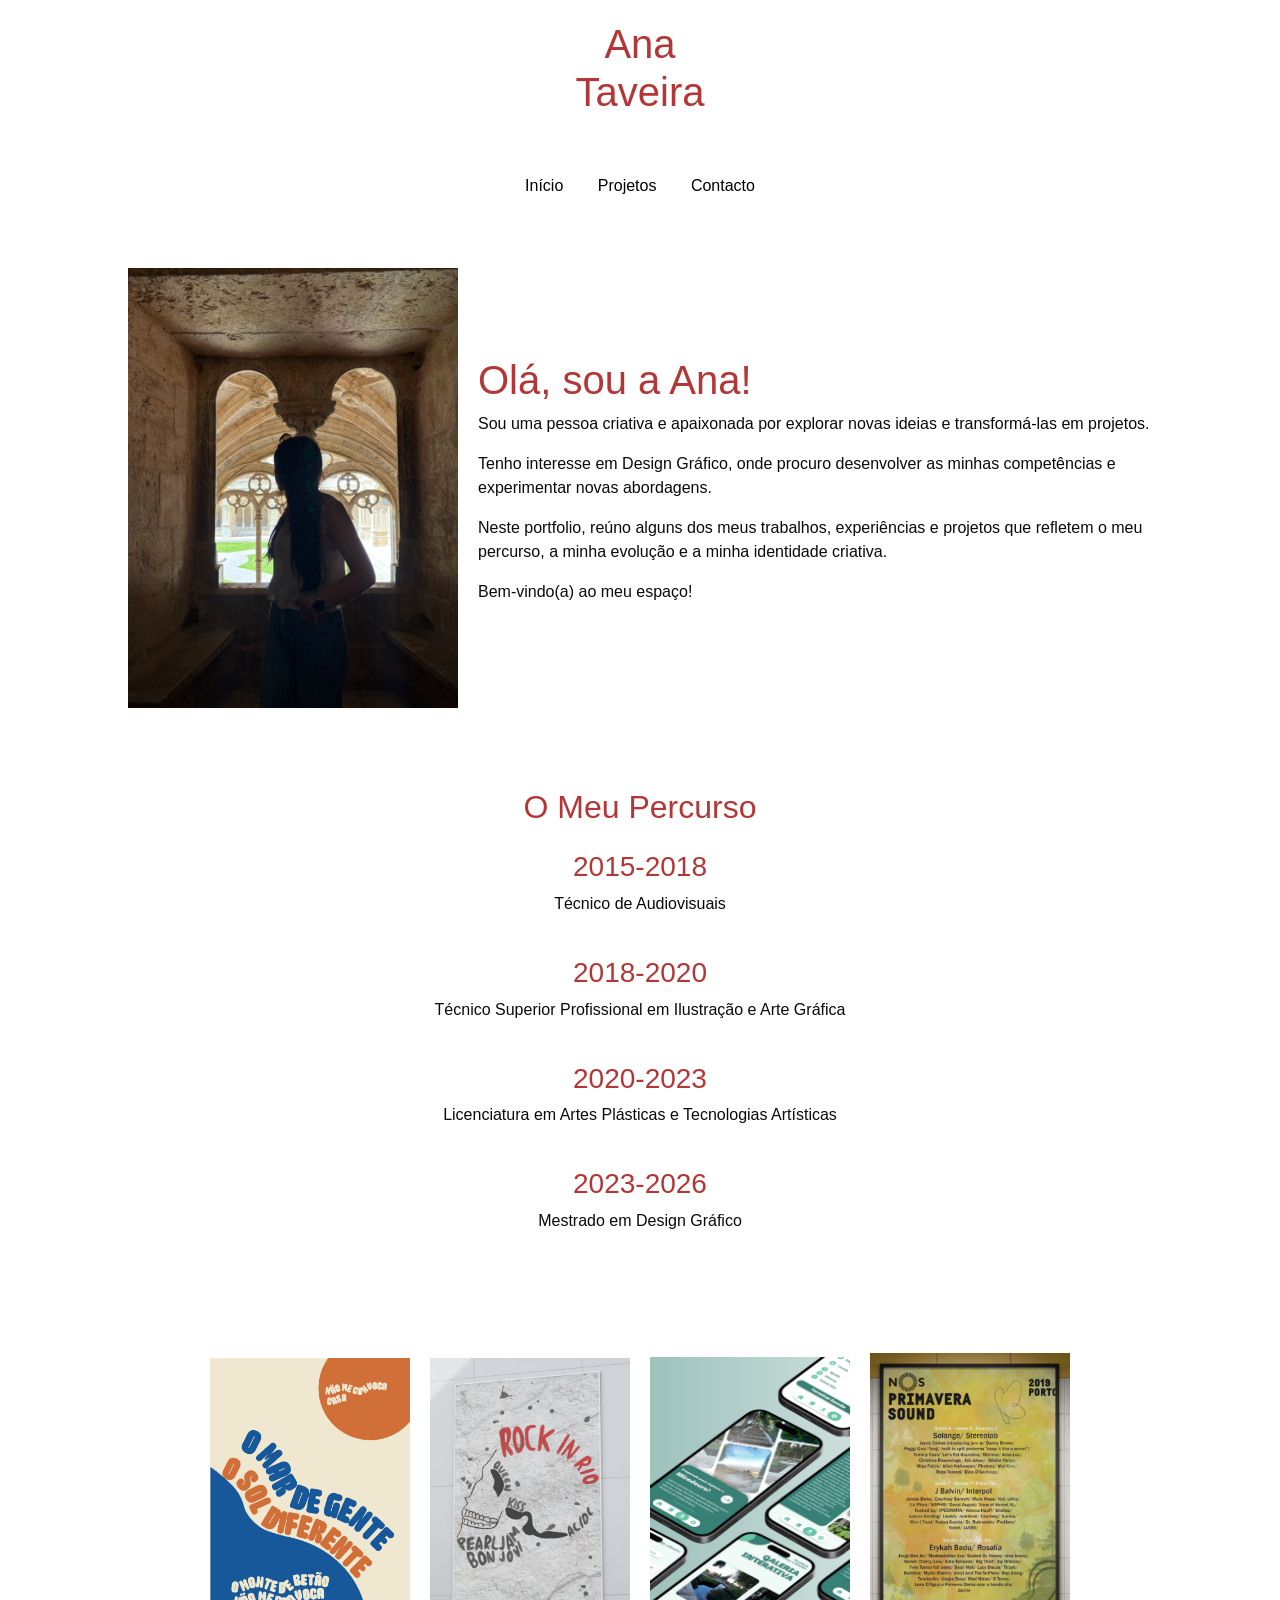
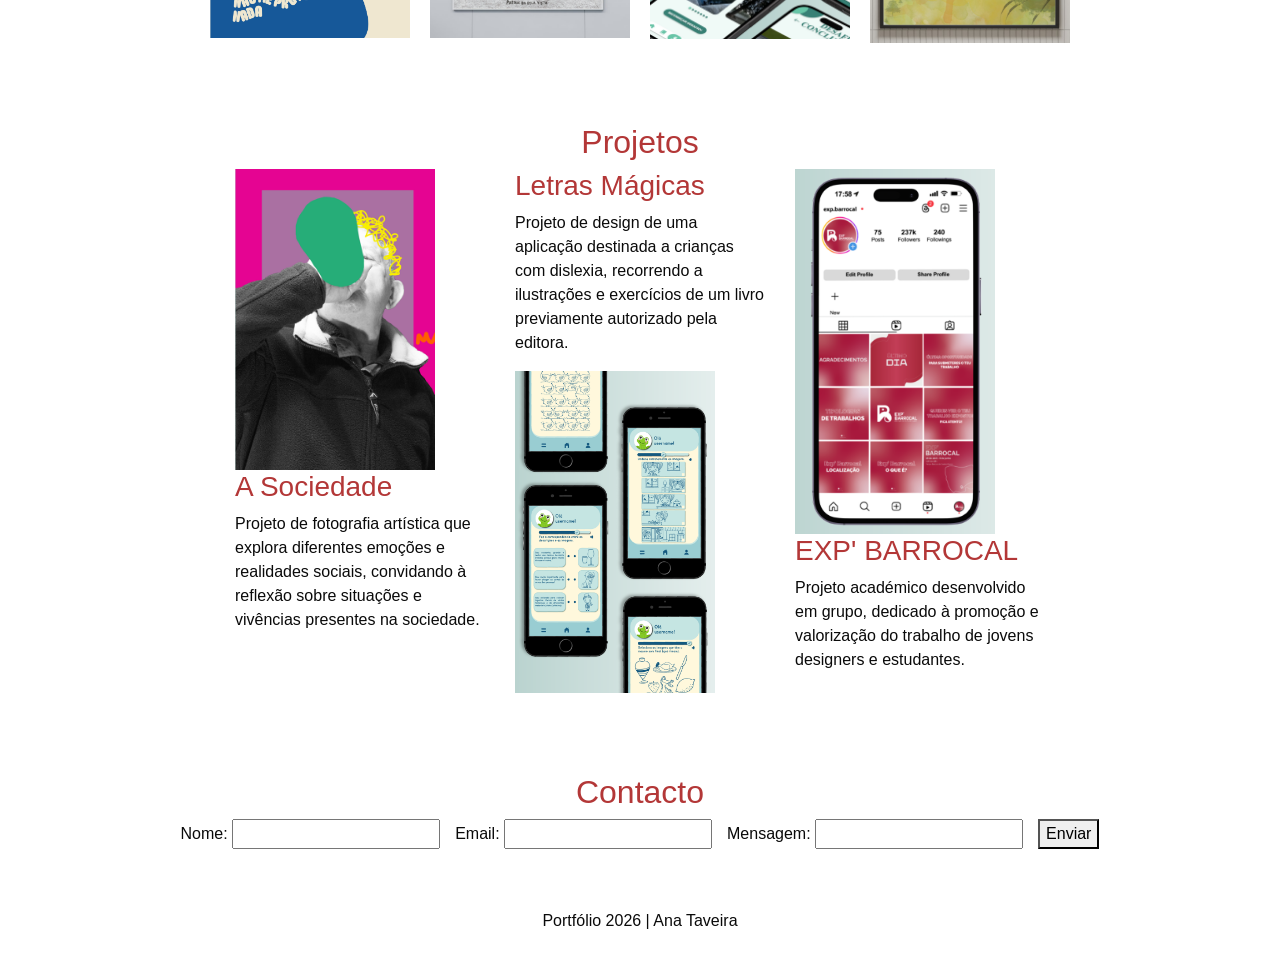
<file: pages/index.html>
<!DOCTYPE html>
<html lang="en">

<!-- BOOTSTRAP -->
<link href="https://cdn.jsdelivr.net/npm/bootstrap@5.3.3/dist/css/bootstrap.min.css" rel="stylesheet">

<head>
    
    <meta charset="UTF-8">
    <meta name="viewport" content="width=device-width, initial-scale=1.0">

    <title>Portfólio | Ana Taveira</title>

<link rel="stylesheet" href="style/style.css">

<body>

      <!-- CABEÇALHO -->
<header class="cabecalho">
    <h1>Ana Taveira</h1>
</header>

  <!-- MENU -->

<nav class="menu">
    <a href="#inicio">Início</a>
    <a href="#projetos">Projetos</a>
    <a href="#contacto">Contacto</a>
</nav>

    <!-- APRESENTAÇÃO -->
 <section id="inicio">

    <div style="display: flex; flex-direction: row; align-items: center; gap: 20px;">

        <img src="images/foto2.jpg" alt="Fotografia da Ana" width="340" height="440">

        <div>
            <h1>Olá, sou a Ana!</h1>
            <p>Sou uma pessoa criativa e apaixonada por explorar novas ideias e transformá-las 
                em projetos.</p>


                <p>Tenho interesse em Design Gráfico, onde procuro desenvolver as minhas competências
                     e experimentar novas abordagens.</p>


                <p>Neste portfolio, reúno alguns dos meus trabalhos, experiências e projetos que refletem 
                    o meu percurso, a minha evolução e a minha identidade criativa.</p>

                </p>Bem-vindo(a) ao meu espaço!</p>
        </div>

    </div>

</section>


<!-- PERCURSO -->
<section id="percurso">
    <h2 class="text-center mb-4">O Meu Percurso</h2>

    <div class="container">
        <div class="d-flex flex-column align-items-center text-center">

            <div class="mb-4">
                <h3>2015-2018</h3>
                <p>Técnico de Audiovisuais</p>
            </div>

            <div class="mb-4">
                <h3>2018-2020</h3>
                <p>Técnico Superior Profissional em Ilustração e Arte Gráfica</p>
            </div>

            <div class="mb-4">
                <h3>2020-2023</h3>
                <p>Licenciatura em Artes Plásticas e Tecnologias Artísticas</p>
            </div>

            <div class="mb-4">
                <h3>2023-2026</h3>
                <p>Mestrado em Design Gráfico</p>
            </div>

        </div>
    </div>
</section>

<!-- VÁRIOS PROJETOS -->
<section id="vários projetos">

    <div style="display: flex; flex-wrap: wrap; gap: 20px; justify-content: center; align-items: center;">

        <img src="images/manifestomusical.png" alt="Projeto 1"
             style="width: 200px; height: auto;">

        <img src="images/rockinrio.png" alt="Projeto 2"
             style="width: 200px; height: auto;">

        <img src="images/aplicação.png" alt="Projeto 3"
             style="width: 200px; height: auto;">

        <img src="images/primaverasoud.png" alt="Projeto 4"
             style="width: 200px; height: auto;">

    </div>

</section>



<!-- PROJETOS -->
<section id="projetos" style="border: none;">

    <h2 style="text-align: center;">Projetos</h2>

    <div style="display: flex; flex-wrap: wrap; gap: 30px; justify-content: center;">

        <div style="border: none; width: 250px;">

            <img src="images/sociedade.png" alt="Imagem da Sociedade" width="200">

            <h3> A Sociedade</h3>

            <p>
                Projeto de fotografia artística que explora diferentes emoções e realidades sociais,
                convidando à reflexão sobre situações e vivências presentes na sociedade.
            </p>

        </div>

        <div style="border: none; width: 250px;">

  

            <h3>Letras Mágicas</h3>

            <p>
                Projeto de design de uma aplicação destinada a crianças com dislexia, recorrendo a ilustrações
                e exercícios de um livro previamente autorizado pela editora.
            </p>
          <img src="images/letrasmagicas.png" alt="Imagem de Letras Mágicas" width="200">
        </div>

        <div style="border: none; width: 250px;">

            <img src="images/barrocal.png" alt="Imagem do Barrocal" width="200">

            <h3>EXP' BARROCAL</h3>

            <p>
                Projeto académico desenvolvido em grupo, dedicado à promoção e valorização do trabalho de jovens
                designers e estudantes.
            </p>

        </div>

    </div>

</section>


<!-- CONTACTO -->
<section id="contacto">

    <h2 style="text-align: center;">Contacto</h2>

    <form style="display: flex; justify-content: center; align-items: center; gap: 15px; flex-wrap: wrap;">

        <div>
            <label for="nome">Nome:</label>
            <input type="text" id="nome" name="Nome" required>
        </div>

        <div>
            <label for="email">Email:</label>
            <input type="email" id="email" name="Email" required>
        </div>

        <div>
            <label for="mensagem">Mensagem:</label>
            <input type="text" id="mensagem" name="Mensagem" required>
        </div>

        <button type="submit">Enviar</button>

    </form>

</section>

<!-- RODAPÉ -->
<footer style="text-align: center; padding: 20px; border: none;">

    <p>Portfólio 2026 | Ana Taveira
</footer>
<!-- Javascript -->
<script src="https://cdn.jsdelivr.net/npm/bootstrap@5.3.3/dist/js/bootstrap.bundle.min.js"></script>

</script>

</body>
</html>
</file>
<file: pages/style/style.css>
body {
    font-family: Arial, Helvetica, sans-serif, serif;
    margin: 0;
    padding: 0;
    background-color: white;
    color: rgb(10, 10, 10);
}

header {width: 200px;
    margin: auto;
    padding: 20px;
    text-align: center;
    border: none;
}

header h1 {
    text-align: center;
}

nav {
    text-align: center;
    padding: 15px;
    border: none;
}

nav a {
    display: inline-block;
    color: black;
    text-decoration: none;
    margin: 15px;
}


        section {
            padding: 40px 10%;
        }

        h1, h2, h3 {
            color: rgb(179, 55, 55);
        }

        .caixa {
            border: 1px solid black;
            padding: 20px;
            margin-bottom: 20px;
        }

        .projetos {
            display: flex;
            gap: 20px;
        }

        .projeto {
            border: 1px solid black;
            padding: 20px;
            flex: 1;
        }

        footer {
            text-align: center;
            padding: 20px;
            border-top: 1px solid black;
        }

        @media (max-width: 600px) {
            .projetos {
                flex-direction: column;
            }

            nav a {
                margin: 5px;
            }
        }

    /* MOBILE */
@media (max-width: 600px) {

    #inicio > div {
        flex-direction: column !important;
        text-align: center;
    }

    #inicio img {
        max-width: 100%;
        height: auto;
    }

    nav a {
        margin: 5px;
    }

    section[id="vários projetos"] img {
        max-width: 100%;
        height: auto;
    }

    #projetos > div > div {
        width: 100% !important;
        text-align: center;
    }

    #contacto form {
        flex-direction: column;
        align-items: stretch !important;
    }

    #contacto input {
        max-width: 100%;
        box-sizing: border-box;
    }
}

/* RESPONSIVIDADE MOBILE */
        @media (max-width: 600px) {
            .projetos {
                flex-direction: column;
            }

            nav a {
                margin: 5px;
            }
        }

    /* MOBILE */
@media (max-width: 600px) {

    #inicio > div {
        flex-direction: column !important;
        text-align: center;
    }

    #inicio img {
        max-width: 100%;
        height: auto;
    }

    nav a {
        margin: 5px;
    }

    section[id="vários projetos"] img {
        max-width: 100%;
        height: auto;
    }

    #projetos > div > div {
        width: 100% !important;
        text-align: center;
    }

    #contacto form {
        flex-direction: column;
        align-items: stretch !important;
    }

    #contacto input {
        max-width: 100%;
        box-sizing: border-box;
    }
}
</file>
